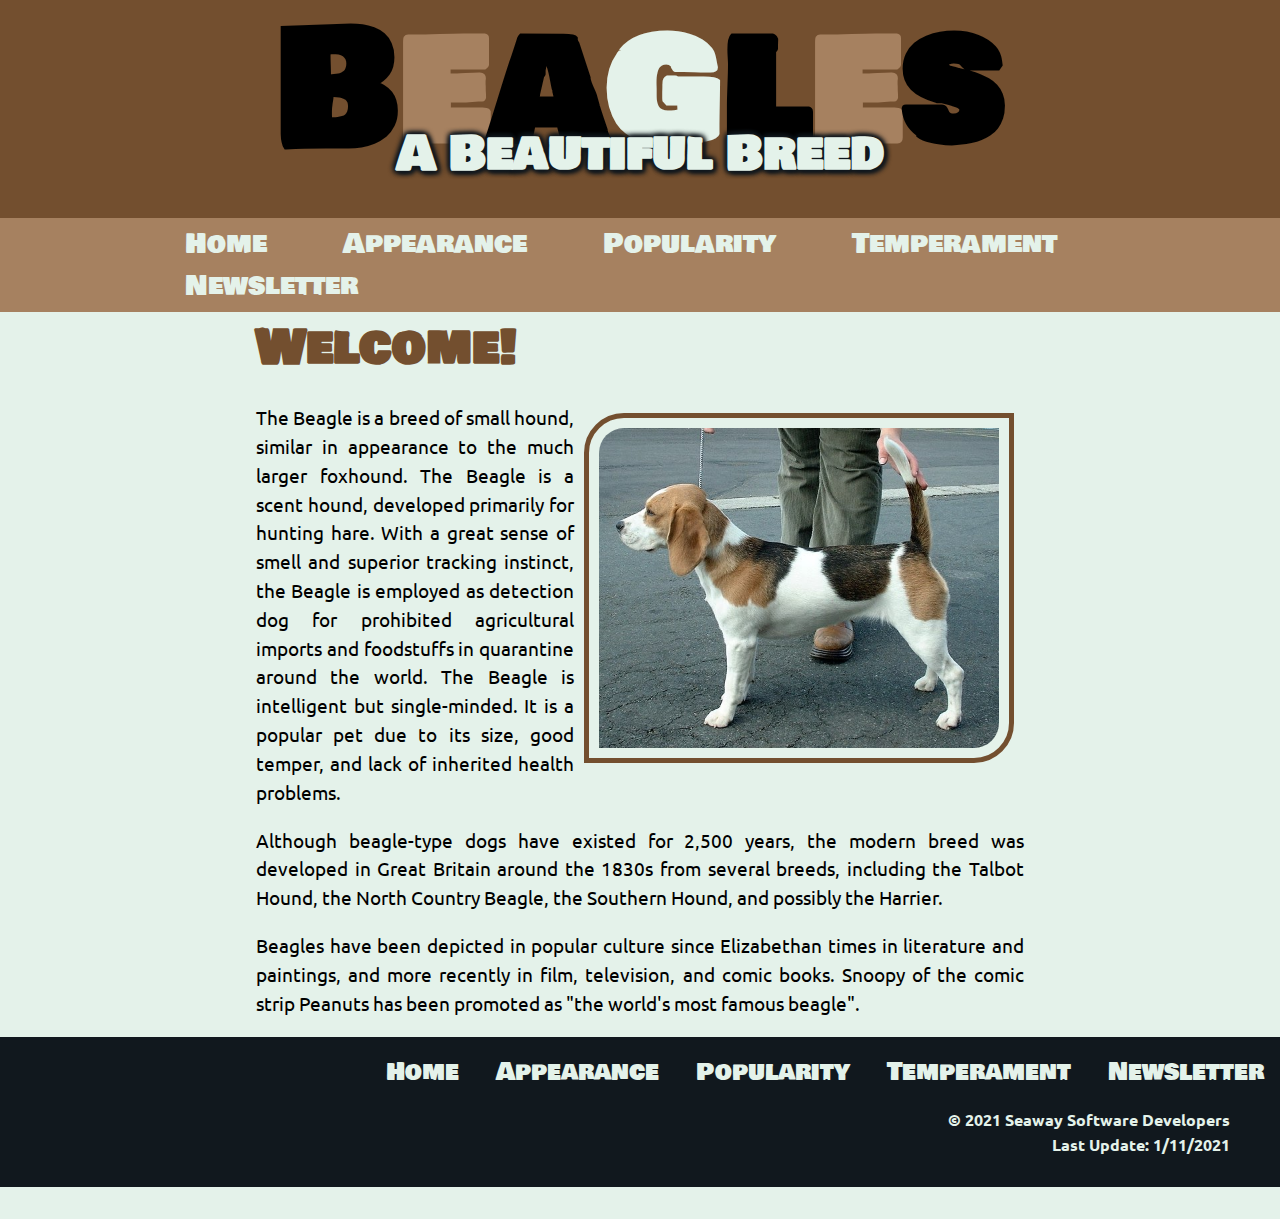
<file: index.html>
<!doctype html>
<html>
<head>
<meta charset="UTF-8">
<title>Beagles: A Beautiful Breed</title>
    <link href="css/styles.css" rel="stylesheet">
    <link rel="preconnect" href="https://fonts.gstatic.com">
    <link href="https://fonts.googleapis.com/css2?family=Bowlby+One+SC&family=Quattrocento:wght@400;700&family=Ubuntu:ital,wght@0,400;0,700;1,400;1,700&display=swap" rel="stylesheet"> 
</head>

<body class="site">
    <header>
        <h1>B<span class="firstE">e</span>a<span class="letterG">g</span>l<span class="lastE">e</span>s</h1>
        <h2>A Beautiful Breed</h2>
    </header>
        <nav class="hNav">
            <ul>
                <li><a href="index.html">Home</a></li>
                <li><a href="appearance.html">Appearance</a></li>
                <li><a href="popularity.html">Popularity</a></li>
                <li><a href="temperament.html">Temperament</a></li>
                <li><a href="newsletter.html">Newsletter</a></li>
            </ul>
        </nav>
    <main>
        <h2>Welcome!</h2>
        
            <p><img src="images/home_beagle.jpg" alt="Well trained beagle on a leash" class="puppy">The Beagle is a breed of small hound, similar in appearance to the much larger foxhound. The Beagle is a scent hound, developed primarily for hunting hare. With a great sense of smell and superior tracking instinct, the Beagle is employed as detection dog for prohibited agricultural imports and foodstuffs in quarantine around the world. The Beagle is intelligent but single-minded. It is a popular pet due to its size, good temper, and lack of inherited health problems.</p>
            
            <p>Although beagle-type dogs have existed for 2,500 years, the modern breed was developed in Great Britain around the 1830s from several breeds, including the Talbot Hound, the North Country Beagle, the Southern Hound, and possibly the Harrier.</p>
            
            <p>Beagles have been depicted in popular culture since Elizabethan times in literature and paintings, and more recently in film, television, and comic books. Snoopy of the comic strip Peanuts has been promoted as "the world's most famous beagle".</p>
        
    </main>
    <footer>
        <nav>
            <ul>
                <li><a href="index.html">Home</a></li>
                <li><a href="appearance.html">Appearance</a></li>
                <li><a href="popularity.html">Popularity</a></li>
                <li><a href="temperament.html">Temperament</a></li>
                <li><a href="newsletter.html">Newsletter</a></li>
            </ul>
        </nav>
        <p class="copyright">&copy; 2021 Seaway Software Developers</p>
        <p class="lastUpdate">Last Update: 1/11/2021</p>
    </footer>
</body>
</html>
</file>
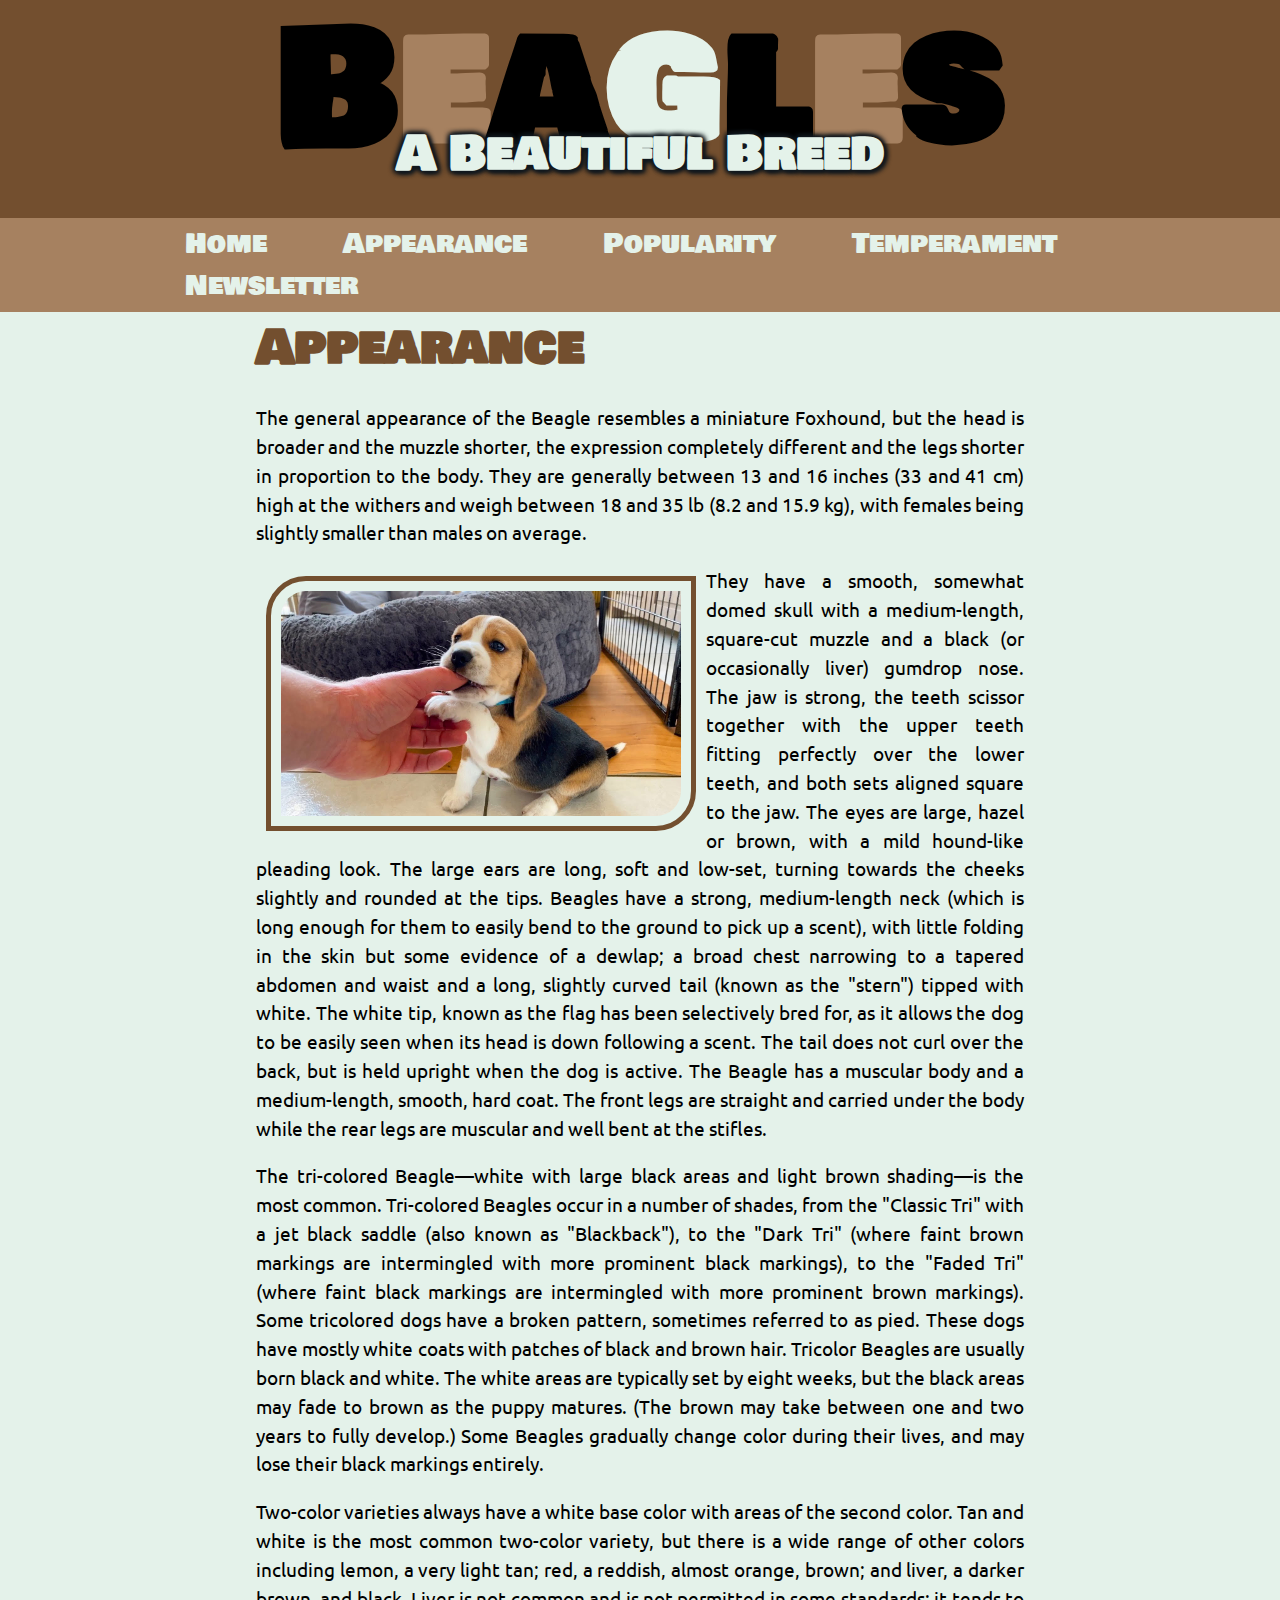
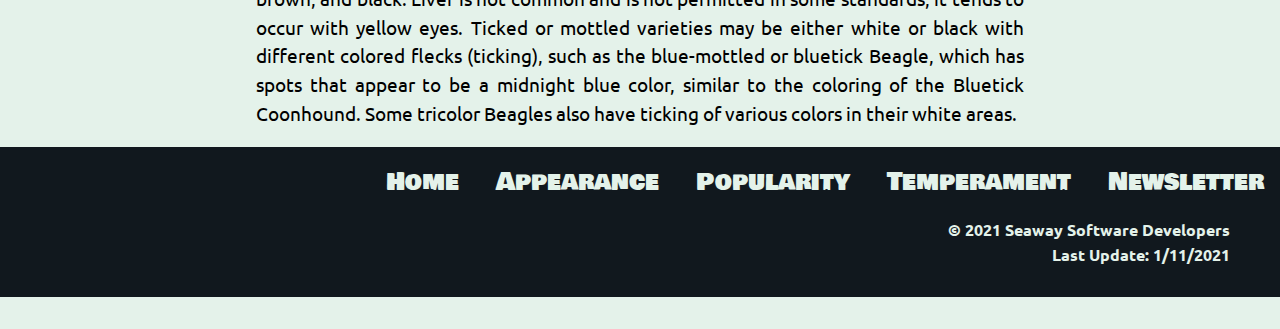
<file: appearance.html>
<!doctype html>
<html>
<head>
<meta charset="UTF-8">
<title>Beagles: A Beautiful Breed</title>
    <link href="css/styles.css" rel="stylesheet">
    <link rel="preconnect" href="https://fonts.gstatic.com">
    <link href="https://fonts.googleapis.com/css2?family=Bowlby+One+SC&family=Quattrocento:wght@400;700&family=Ubuntu:ital,wght@0,400;0,700;1,400;1,700&display=swap" rel="stylesheet"> 
</head>

<body class="site">
    <header>
        <h1>B<span class="firstE">e</span>a<span class="letterG">g</span>l<span class="lastE">e</span>s</h1>
        <h2>A Beautiful Breed</h2>
    </header>
        <nav class="hNav">
            <ul>
                <li><a href="index.html">Home</a></li>
                <li><a href="appearance.html">Appearance</a></li>
                <li><a href="popularity.html">Popularity</a></li>
                <li><a href="temperament.html">Temperament</a></li>
                <li><a href="newsletter.html">Newsletter</a></li>
            </ul>
        </nav>
    <main>
        <h2>Appearance</h2>
        
            <p>The general appearance of the Beagle resembles a miniature Foxhound, but the head is broader and the muzzle shorter, the expression completely different and the legs shorter in proportion to the body. They are generally between 13 and 16 inches (33 and 41 cm) high at the withers and weigh between 18 and 35 lb (8.2 and 15.9 kg), with females being slightly smaller than males on average.</p>
            
            <p><img src="images/appearance_beagle.jpg" alt="Beagle puppy nibbling some guy's thumb" class="puppyL">They have a smooth, somewhat domed skull with a medium-length, square-cut muzzle and a black (or occasionally liver) gumdrop nose. The jaw is strong, the teeth scissor together with the upper teeth fitting perfectly over the lower teeth, and both sets aligned square to the jaw. The eyes are large, hazel or brown, with a mild hound-like pleading look. The large ears are long, soft and low-set, turning towards the cheeks slightly and rounded at the tips. Beagles have a strong, medium-length neck (which is long enough for them to easily bend to the ground to pick up a scent), with little folding in the skin but some evidence of a dewlap; a broad chest narrowing to a tapered abdomen and waist and a long, slightly curved tail (known as the "stern") tipped with white. The white tip, known as the flag has been selectively bred for, as it allows the dog to be easily seen when its head is down following a scent. The tail does not curl over the back, but is held upright when the dog is active. The Beagle has a muscular body and a medium-length, smooth, hard coat. The front legs are straight and carried under the body while the rear legs are muscular and well bent at the stifles.</p>
            
            <p>The tri-colored Beagle—white with large black areas and light brown shading—is the most common. Tri-colored Beagles occur in a number of shades, from the "Classic Tri" with a jet black saddle (also known as "Blackback"), to the "Dark Tri" (where faint brown markings are intermingled with more prominent black markings), to the "Faded Tri" (where faint black markings are intermingled with more prominent brown markings). Some tricolored dogs have a broken pattern, sometimes referred to as pied. These dogs have mostly white coats with patches of black and brown hair. Tricolor Beagles are usually born black and white. The white areas are typically set by eight weeks, but the black areas may fade to brown as the puppy matures. (The brown may take between one and two years to fully develop.) Some Beagles gradually change color during their lives, and may lose their black markings entirely.</p>
        
            
            <p>Two-color varieties always have a white base color with areas of the second color. Tan and white is the most common two-color variety, but there is a wide range of other colors including lemon, a very light tan; red, a reddish, almost orange, brown; and liver, a darker brown, and black. Liver is not common and is not permitted in some standards; it tends to occur with yellow eyes. Ticked or mottled varieties may be either white or black with different colored flecks (ticking), such as the blue-mottled or bluetick Beagle, which has spots that appear to be a midnight blue color, similar to the coloring of the Bluetick Coonhound. Some tricolor Beagles also have ticking of various colors in their white areas.</p>
        
    </main>
    <footer>
        <nav>
            <ul>
                <li><a href="index.html">Home</a></li>
                <li><a href="appearance.html">Appearance</a></li>
                <li><a href="popularity.html">Popularity</a></li>
                <li><a href="temperament.html">Temperament</a></li>
                <li><a href="newsletter.html">Newsletter</a></li>
            </ul>
        </nav>
        <p class="copyright">&copy; 2021 Seaway Software Developers</p>
        <p class="lastUpdate">Last Update: 1/11/2021</p>
    </footer>
</body>
</html>
</file>
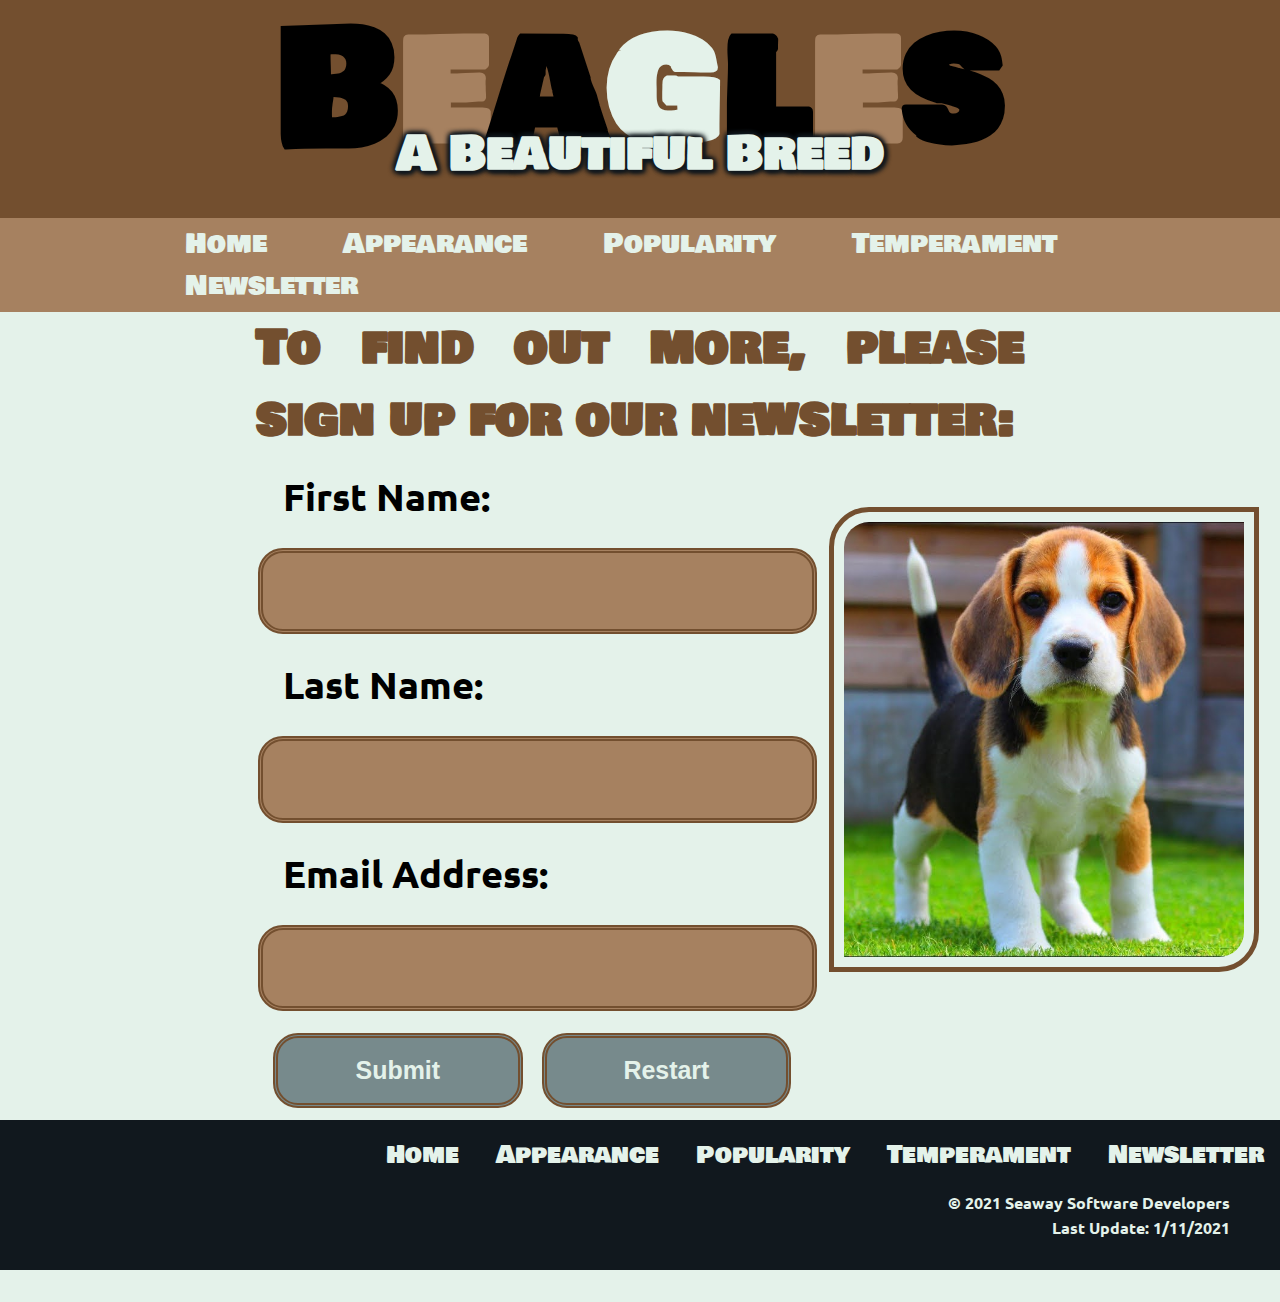
<file: newsletter.html>
<!doctype html>
<html>
<head>
<meta charset="UTF-8">
<title>Beagles: A Beautiful Breed</title>
    <link href="css/styles.css" rel="stylesheet">
    <link rel="preconnect" href="https://fonts.gstatic.com">
    <link href="https://fonts.googleapis.com/css2?family=Bowlby+One+SC&family=Quattrocento:wght@400;700&family=Ubuntu:ital,wght@0,400;0,700;1,400;1,700&display=swap" rel="stylesheet"> 
</head>

<body class="site">
    <header>
        <h1>B<span class="firstE">e</span>a<span class="letterG">g</span>l<span class="lastE">e</span>s</h1>
        <h2>A Beautiful Breed</h2>
    </header>
        <nav class="hNav">
            <ul>
                <li><a href="index.html">Home</a></li>
                <li><a href="appearance.html">Appearance</a></li>
                <li><a href="popularity.html">Popularity</a></li>
                <li><a href="temperament.html">Temperament</a></li>
                <li><a href="newsletter.html">Newsletter</a></li>
            </ul>
        </nav>
    <main>
        <h2>To find out more, please sign up for our newsletter:</h2>
        
        <form action="mailto:david@email.com" method="POST">
            <table>
                <tr>
                    <td><!-- Column 1 -->
                        <label for="fName">First Name:</label>
                    </td>
                    <td rowspan="6"><!-- Column 2 -->
                        <img src="images/newsletter_Beagle.jpg" alt="Cute beagle puppy" class="puppy">
                    </td>
                </tr>
                <tr>
                    <td><!-- Column 1 -->
                        <input type="text" name="fName">
                    </td>
                </tr>
                <tr>
                    <td><!-- Column 1 -->
                        <label for="lName">Last Name:</label>
                    </td>
                </tr>
                <tr>
                    <td><!-- Column 1 -->
                        <input type="text" name="lName">
                    </td>
                </tr>
                <tr>
                    <td><!-- Column 1 -->
                        <label for="email">Email Address:</label>
                    </td>
                </tr>
                <tr>
                    <td><!-- Column 1 -->
                        <input type="email" name="email">
                    </td>
                </tr>
                <tr>
                    <td colspan="2">
                        <input type="submit" value="Submit" class="frmButton">
                        <input type="reset" value="Restart" class="frmButton">
                    </td>
                </tr>
            </table>
        </form>
        
    </main>
    <footer>
        <nav>
            <ul>
                <li><a href="index.html">Home</a></li>
                <li><a href="appearance.html">Appearance</a></li>
                <li><a href="popularity.html">Popularity</a></li>
                <li><a href="temperament.html">Temperament</a></li>
                <li><a href="newsletter.html">Newsletter</a></li>
            </ul>
        </nav>
        <p class="copyright">&copy; 2021 Seaway Software Developers</p>
        <p class="lastUpdate">Last Update: 1/11/2021</p>
    </footer>
</body>
</html>
</file>
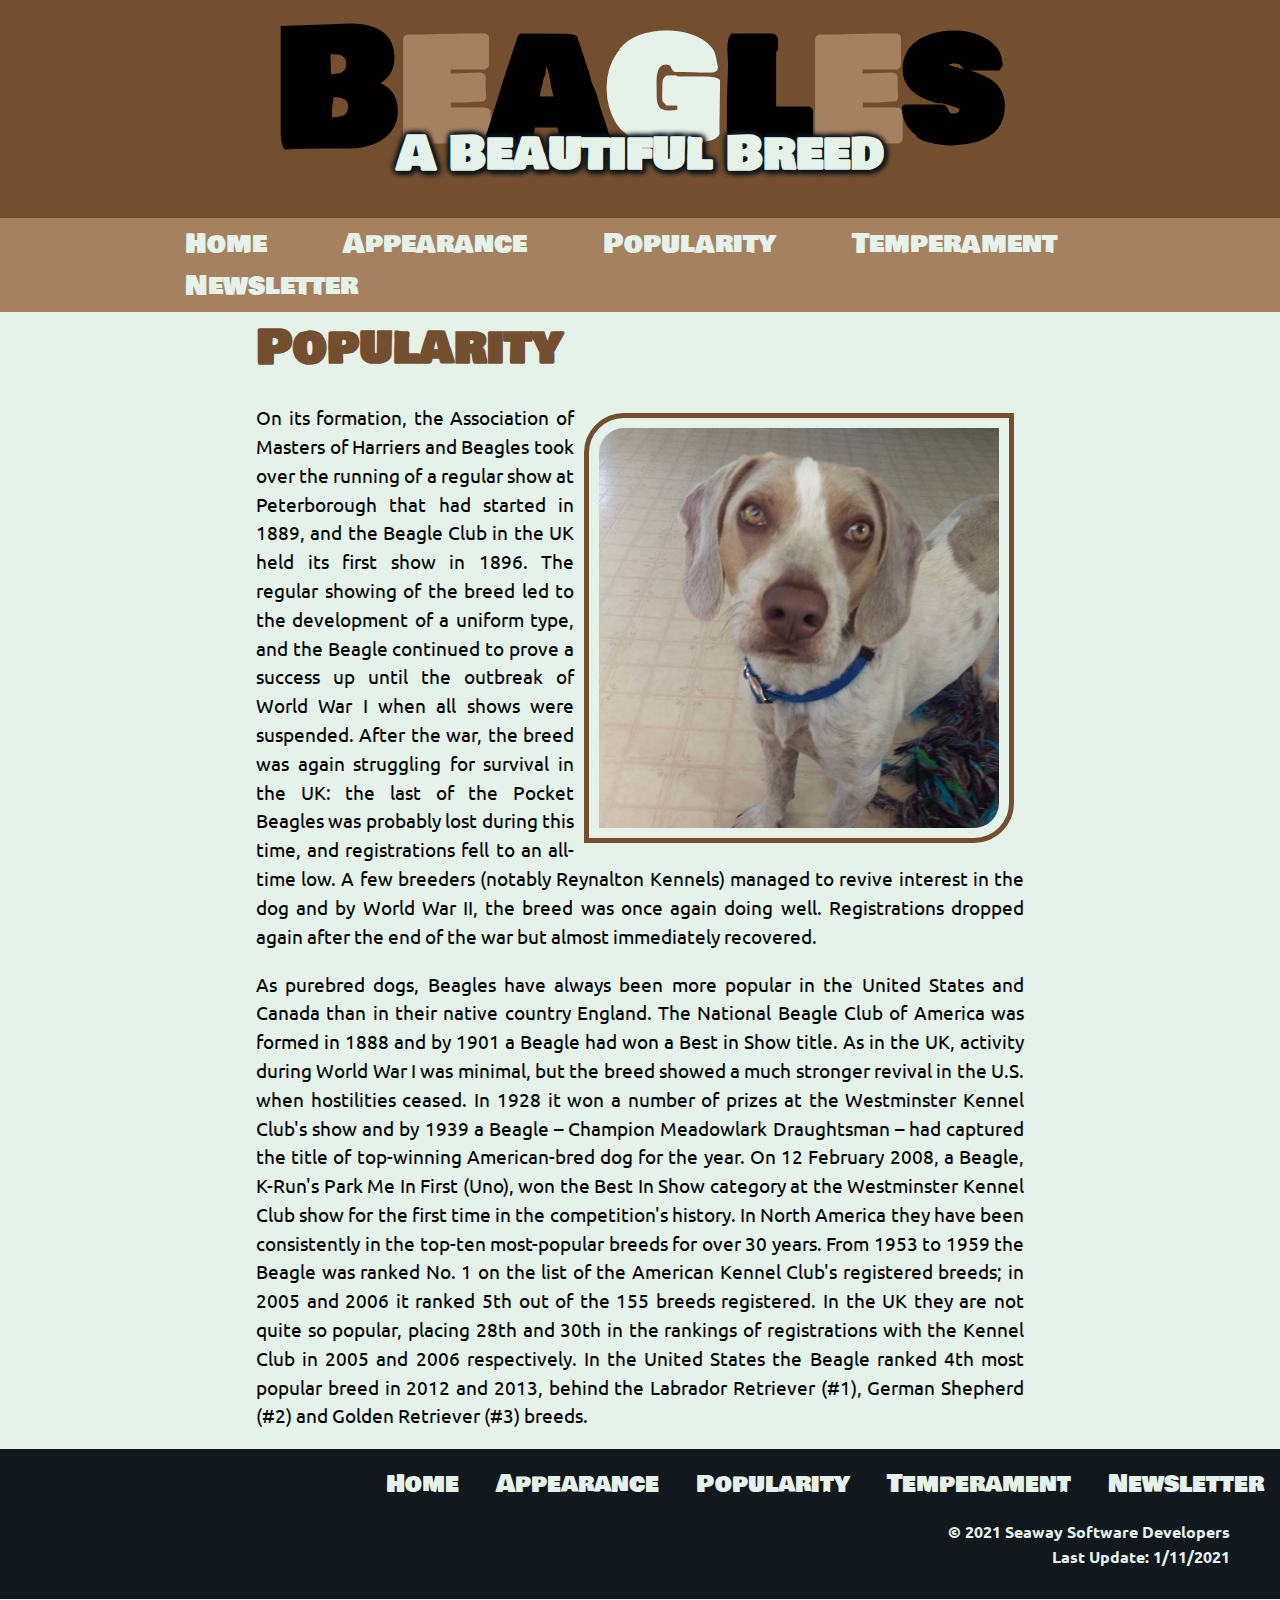
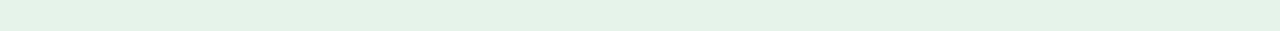
<file: popularity.html>
<!doctype html>
<html>
<head>
<meta charset="UTF-8">
<title>Beagles: A Beautiful Breed</title>
    <link href="css/styles.css" rel="stylesheet">
    <link rel="preconnect" href="https://fonts.gstatic.com">
    <link href="https://fonts.googleapis.com/css2?family=Bowlby+One+SC&family=Quattrocento:wght@400;700&family=Ubuntu:ital,wght@0,400;0,700;1,400;1,700&display=swap" rel="stylesheet"> 
</head>

<body class="site">
    <header>
        <h1>B<span class="firstE">e</span>a<span class="letterG">g</span>l<span class="lastE">e</span>s</h1>
        <h2>A Beautiful Breed</h2>
    </header>
        <nav class="hNav">
            <ul>
                <li><a href="index.html">Home</a></li>
                <li><a href="appearance.html">Appearance</a></li>
                <li><a href="popularity.html">Popularity</a></li>
                <li><a href="temperament.html">Temperament</a></li>
                <li><a href="newsletter.html">Newsletter</a></li>
            </ul>
        </nav>
    <main>
        <h2>Popularity</h2>
        
            <p><img src="images/popularity_beagle.jpg" alt="Staring dog eyes" class="puppy">On its formation, the Association of Masters of Harriers and Beagles took over the running of a regular show at Peterborough that had started in 1889, and the Beagle Club in the UK held its first show in 1896. The regular showing of the breed led to the development of a uniform type, and the Beagle continued to prove a success up until the outbreak of World War I when all shows were suspended. After the war, the breed was again struggling for survival in the UK: the last of the Pocket Beagles was probably lost during this time, and registrations fell to an all-time low. A few breeders (notably Reynalton Kennels) managed to revive interest in the dog and by World War II, the breed was once again doing well. Registrations dropped again after the end of the war but almost immediately recovered.</p>
            
            <p>As purebred dogs, Beagles have always been more popular in the United States and Canada than in their native country England. The National Beagle Club of America was formed in 1888 and by 1901 a Beagle had won a Best in Show title. As in the UK, activity during World War I was minimal, but the breed showed a much stronger revival in the U.S. when hostilities ceased. In 1928 it won a number of prizes at the Westminster Kennel Club's show and by 1939 a Beagle – Champion Meadowlark Draughtsman – had captured the title of top-winning American-bred dog for the year. On 12 February 2008, a Beagle, K-Run's Park Me In First (Uno), won the Best In Show category at the Westminster Kennel Club show for the first time in the competition's history. In North America they have been consistently in the top-ten most-popular breeds for over 30 years. From 1953 to 1959 the Beagle was ranked No. 1 on the list of the American Kennel Club's registered breeds; in 2005 and 2006 it ranked 5th out of the 155 breeds registered. In the UK they are not quite so popular, placing 28th and 30th in the rankings of registrations with the Kennel Club in 2005 and 2006 respectively. In the United States the Beagle ranked 4th most popular breed in 2012 and 2013, behind the Labrador Retriever (#1), German Shepherd (#2) and Golden Retriever (#3) breeds.</p>
        
    </main>
    <footer>
        <nav>
            <ul>
                <li><a href="index.html">Home</a></li>
                <li><a href="appearance.html">Appearance</a></li>
                <li><a href="popularity.html">Popularity</a></li>
                <li><a href="temperament.html">Temperament</a></li>
                <li><a href="newsletter.html">Newsletter</a></li>
            </ul>
        </nav>
        <p class="copyright">&copy; 2021 Seaway Software Developers</p>
        <p class="lastUpdate">Last Update: 1/11/2021</p>
    </footer>
</body>
</html>
</file>
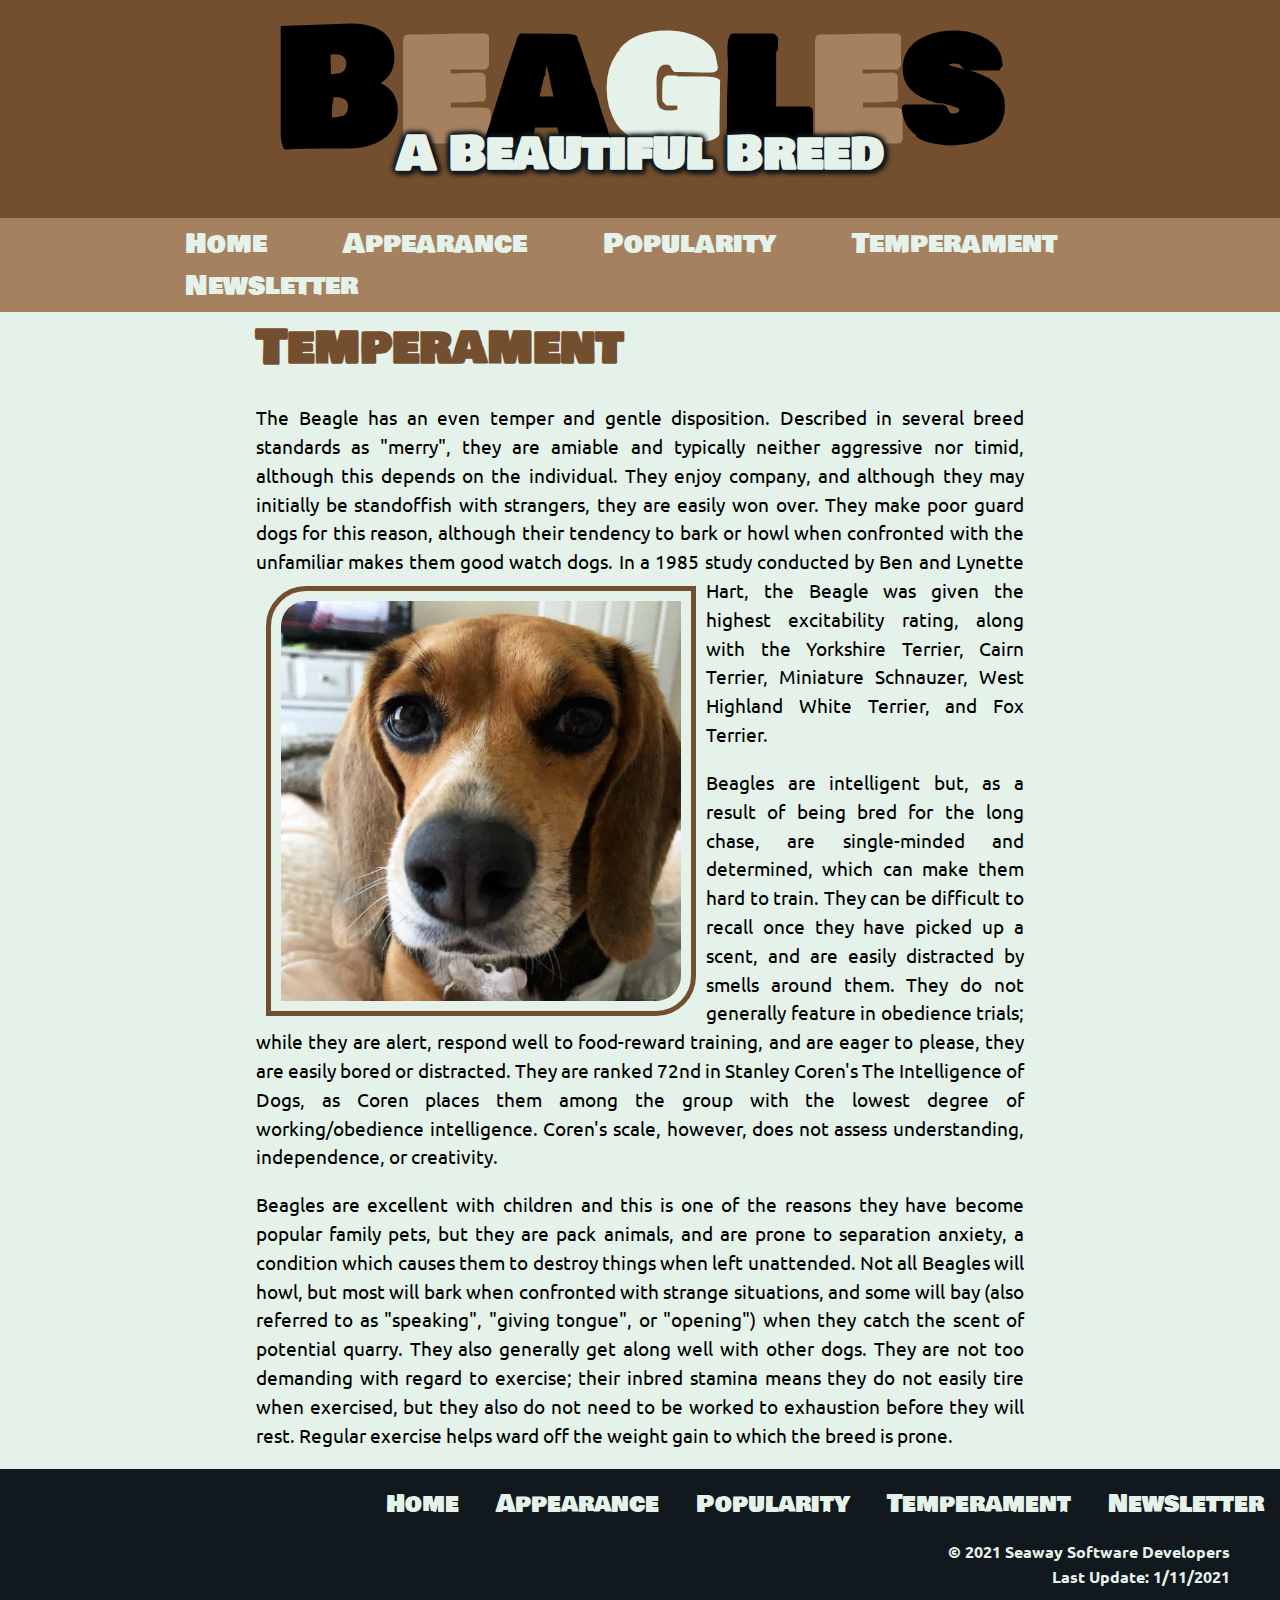
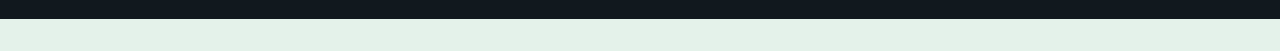
<file: temperament.html>
<!doctype html>
<html>
<head>
<meta charset="UTF-8">
<title>Beagles: A Beautiful Breed</title>
    <link href="css/styles.css" rel="stylesheet">
    <link rel="preconnect" href="https://fonts.gstatic.com">
    <link href="https://fonts.googleapis.com/css2?family=Bowlby+One+SC&family=Quattrocento:wght@400;700&family=Ubuntu:ital,wght@0,400;0,700;1,400;1,700&display=swap" rel="stylesheet"> 
</head>

<body class="site">
    <header>
        <h1>B<span class="firstE">e</span>a<span class="letterG">g</span>l<span class="lastE">e</span>s</h1>
        <h2>A Beautiful Breed</h2>
    </header>
        <nav class="hNav">
            <ul>
                <li><a href="index.html">Home</a></li>
                <li><a href="appearance.html">Appearance</a></li>
                <li><a href="popularity.html">Popularity</a></li>
                <li><a href="temperament.html">Temperament</a></li>
                <li><a href="newsletter.html">Newsletter</a></li>
            </ul>
        </nav>
    <main>
        <h2>Temperament</h2>
        
            <p>The Beagle has an even temper and gentle disposition. Described in several breed standards as "merry", they are amiable and typically neither aggressive nor timid, although this depends on the individual. They enjoy company, and although they may initially be standoffish with strangers, they are easily won over. They make poor guard dogs for this reason, although their tendency to bark or howl when confronted with the unfamiliar makes them good watch dogs. <img src="images/temparment_beagle.jpg" alt="Well trained beagle on a leash" class="puppyL">In a 1985 study conducted by Ben and Lynette Hart, the Beagle was given the highest excitability rating, along with the Yorkshire Terrier, Cairn Terrier, Miniature Schnauzer, West Highland White Terrier, and Fox Terrier.</p>
            
            <p>Beagles are intelligent but, as a result of being bred for the long chase, are single-minded and determined, which can make them hard to train. They can be difficult to recall once they have picked up a scent, and are easily distracted by smells around them. They do not generally feature in obedience trials; while they are alert, respond well to food-reward training, and are eager to please, they are easily bored or distracted. They are ranked 72nd in Stanley Coren's The Intelligence of Dogs, as Coren places them among the group with the lowest degree of working/obedience intelligence. Coren's scale, however, does not assess understanding, independence, or creativity.</p>
            
            <p>Beagles are excellent with children and this is one of the reasons they have become popular family pets, but they are pack animals, and are prone to separation anxiety, a condition which causes them to destroy things when left unattended. Not all Beagles will howl, but most will bark when confronted with strange situations, and some will bay (also referred to as "speaking", "giving tongue", or "opening") when they catch the scent of potential quarry. They also generally get along well with other dogs. They are not too demanding with regard to exercise; their inbred stamina means they do not easily tire when exercised, but they also do not need to be worked to exhaustion before they will rest. Regular exercise helps ward off the weight gain to which the breed is prone.</p>
        
    </main>
    <footer>
        <nav>
            <ul>
                <li><a href="index.html">Home</a></li>
                <li><a href="appearance.html">Appearance</a></li>
                <li><a href="popularity.html">Popularity</a></li>
                <li><a href="temperament.html">Temperament</a></li>
                <li><a href="newsletter.html">Newsletter</a></li>
            </ul>
        </nav>
        <p class="copyright">&copy; 2021 Seaway Software Developers</p>
        <p class="lastUpdate">Last Update: 1/11/2021</p>
    </footer>
</body>
</html>
</file>
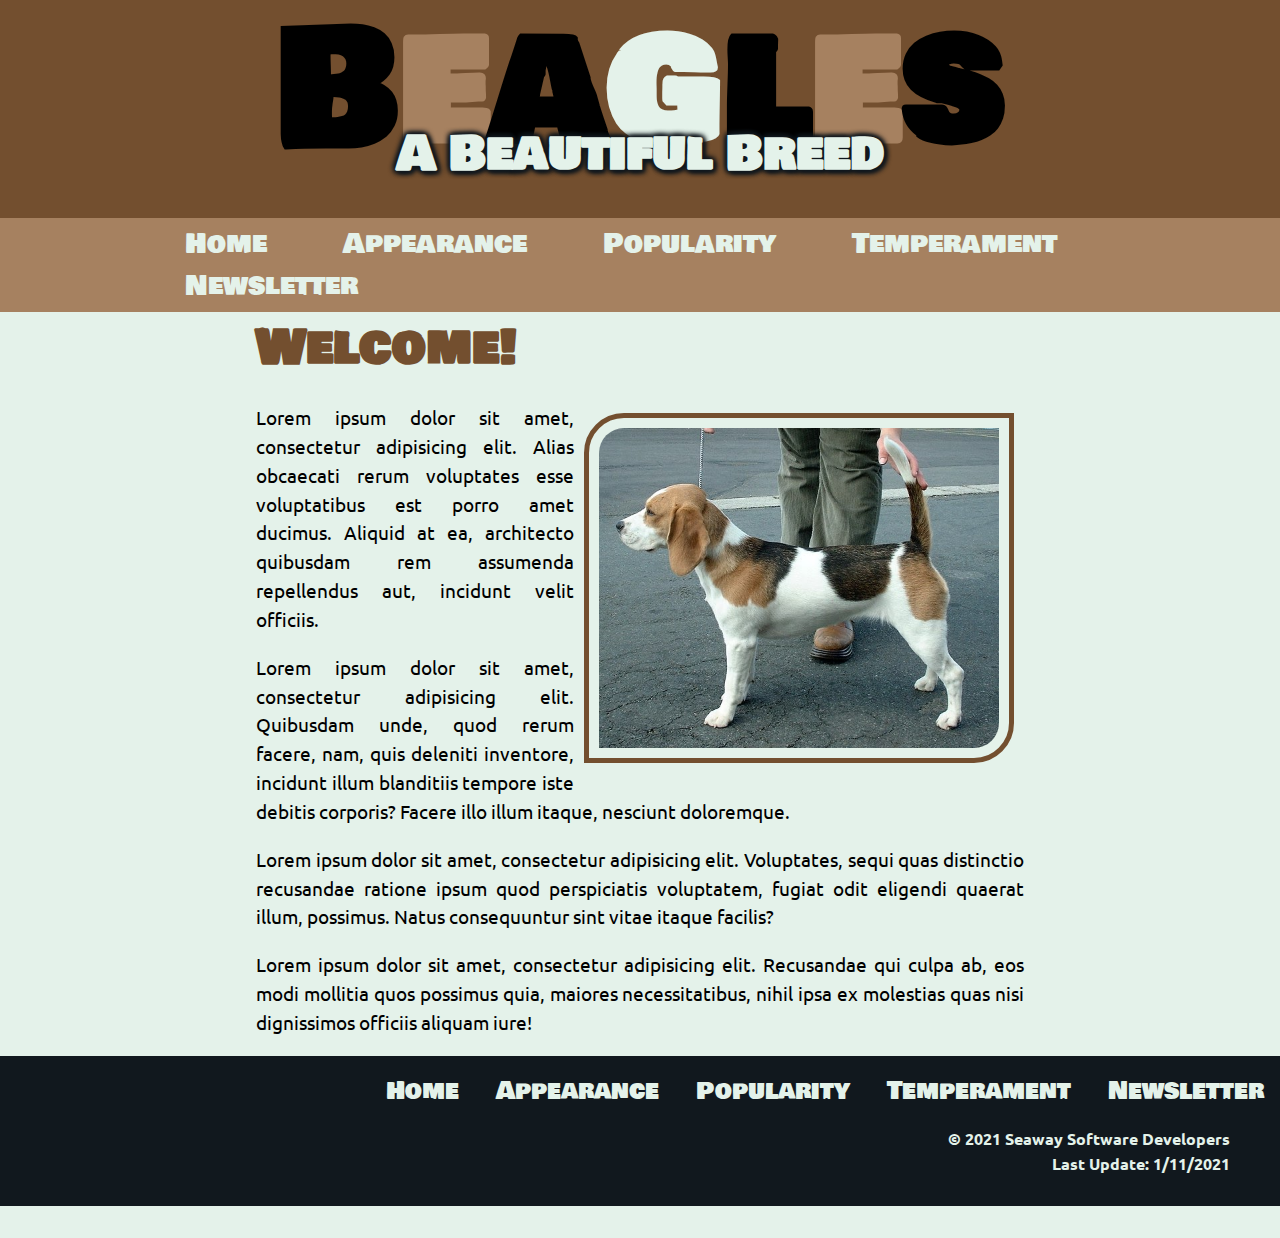
<file: template.html>
<!doctype html>
<html>
<head>
<meta charset="UTF-8">
<title>Beagles: A Beautiful Breed</title>
    <link href="css/styles.css" rel="stylesheet">
    <link rel="preconnect" href="https://fonts.gstatic.com">
    <link href="https://fonts.googleapis.com/css2?family=Bowlby+One+SC&family=Quattrocento:wght@400;700&family=Ubuntu:ital,wght@0,400;0,700;1,400;1,700&display=swap" rel="stylesheet"> 
</head>

<body class="site">
    <header>
        <h1>B<span class="firstE">e</span>a<span class="letterG">g</span>l<span class="lastE">e</span>s</h1>
        <h2>A Beautiful Breed</h2>
    </header>
        <nav class="hNav">
            <ul>
                <li><a href="index.html">Home</a></li>
                <li><a href="appearance.html">Appearance</a></li>
                <li><a href="popularity.html">Popularity</a></li>
                <li><a href="temperament.html">Temperament</a></li>
                <li><a href="newsletter.html">Newsletter</a></li>
            </ul>
        </nav>
    <main>
        <h2>Welcome!</h2>
        
            <p><img src="images/home_beagle.jpg" alt="Well trained beagle on a leash" class="puppy">Lorem ipsum dolor sit amet, consectetur adipisicing elit. Alias obcaecati rerum voluptates esse voluptatibus est porro amet ducimus. Aliquid at ea, architecto quibusdam rem assumenda repellendus aut, incidunt velit officiis.</p>
            
            <p>Lorem ipsum dolor sit amet, consectetur adipisicing elit. Quibusdam unde, quod rerum facere, nam, quis deleniti inventore, incidunt illum blanditiis tempore iste debitis corporis? Facere illo illum itaque, nesciunt doloremque.</p>
            
            <p>Lorem ipsum dolor sit amet, consectetur adipisicing elit. Voluptates, sequi quas distinctio recusandae ratione ipsum quod perspiciatis voluptatem, fugiat odit eligendi quaerat illum, possimus. Natus consequuntur sint vitae itaque facilis?</p>
        
            
            <p>Lorem ipsum dolor sit amet, consectetur adipisicing elit. Recusandae qui culpa ab, eos modi mollitia quos possimus quia, maiores necessitatibus, nihil ipsa ex molestias quas nisi dignissimos officiis aliquam iure!</p>
        
    </main>
    <footer>
        <nav>
            <ul>
                <li><a href="index.html">Home</a></li>
                <li><a href="appearance.html">Appearance</a></li>
                <li><a href="popularity.html">Popularity</a></li>
                <li><a href="temperament.html">Temperament</a></li>
                <li><a href="newsletter.html">Newsletter</a></li>
            </ul>
        </nav>
        <p class="copyright">&copy; 2021 Seaway Software Developers</p>
        <p class="lastUpdate">Last Update: 1/11/2021</p>
    </footer>
</body>
</html>
</file>
<file: css/styles.css>
/* CSS Document */

/*************************************************************
     Color Scheme                    Font Scheme
#778A8C - Grey            font-family: 'Ubuntu', sans-serif; 
#11181E - Black           font-family: 'Quattrocento', serif;
#E4F2EA - White           font-family: 'Bowlby One SC', cursive;
#734F2F - Dark Brown
#A68160 - Light Brown
*************************************************************/
body {
    padding: 0;
    margin: 0;
    background-color: #E4F2EA;
    font-family: 'Ubuntu', sans-serif;
    font-size: 1em;
}

/* Zeroing out spacing *********************/
h1, h2, h3, h4, h5, h6, ul, li, a, blockquote {
    padding: 0;
    margin: 0;
    font-family: 'Bowlby One SC', cursive; 
}

/****** Header Section ********************/
header {
    background-color: #734F2F;
    min-height: 250px;
}

header h1 {
    margin: 0;
    text-align: center;
    font-size: 10em;
    margin-top: -.2em;
    margin-bottom: -.6em;
}

header h2 {
    margin: 0;
    font-size: 3em;
    color: #E4F2EA;
    text-align: center;
    text-shadow: /*Adds FULL Drop Shadow around text */
        3px 3px 5px #11181E,
        -2px -2px 5px #11181E,
        2px -2px 5px #11181E,
        -2px 2px 5px #11181E,
        2px 2px 5px #11181E;
}

.firstE {
    color: #A68160;
}

.letterG {
    color: #E4F2EA;
}

.lastE {
    color: #A68160;
}

.hNav {
    padding: 5px 0;
    background: #A68160 ;
}

.hNav ul {
    display: block;
    padding-left: 150px;
}

.hNav ul li {
    display: inline-block;
    list-style: none;
}

.hNav a {
    color:#E4F2EA;
    font-size: 1.7em;
    padding: 0 1.3em;
    text-decoration: none;
}

.hNav a:hover {
    color: #734F2F;
    text-decoration: underline;
}

/****** Main Section **********************/
main {
    width: 60%;
    margin: 0 auto;
    /*border: 2px solid black;*/
    font-size: 1.2em;
    line-height: 1.5;
    text-align: justify;
}

.puppy {
    margin: 10px;
    padding: 10px;
    float: right;
    border: 5px solid #734F2F;
    border-radius: 40px 0 40px 0;
    max-width: 400px;
}

.puppyL {
    margin: 10px;
    padding: 10px;
    float: left;
    border: 5px solid #734F2F;
    border-radius: 40px 0 40px 0;
    max-width: 400px;
}

h1 {
    
}

h2 {
    font-size: 2.5em;
    color: #734F2F
}

blockquote {
    
}

table {
    width: 100%;
}

td {
    padding: 10px 0;
    /*border: 1px solid black;*/
}

input {
    height: 3em;
    width: 20em;
    border-radius: 25px;
    padding-left: 25px;
    padding-right: 25px;
    font-size: 1.3em;
    font-weight: bold;
    background-color:#A68160;
    color: #E4F2EA;
    border: 5px double #734F2F;
}

.frmButton {
    margin-left: 15px;
    width: 10em;
    background-color: #778A8C;
}

.frmButton:hover {
    background-color: #734F2F;
    color: #A68160;
}

label {
    padding: 0 25px;
    font-size: 2em;
    font-weight: bold;
}
/****** Footer Section ********************/
footer {
    clear: both;
    background-color: #11181E;
    height: 150px;
}

footer nav ul {
    display: block;
    float: right;
}

footer nav ul li {
    display: inline-block;
    list-style: none;
    padding: 1em;
}

footer nav ul li a {
    color: #E4F2EA;
    text-decoration: none;
    font-size: 1.5em;
}
    
footer nav ul li a:hover {
    color: #A68160;
    text-decoration: underline;
}

footer p {
    clear: right;
    float: right;
    color: #E4F2EA;
    font-weight: bold;
    text-align: center;
    margin: 2px;
    margin-right: 50px;
}
</file>
